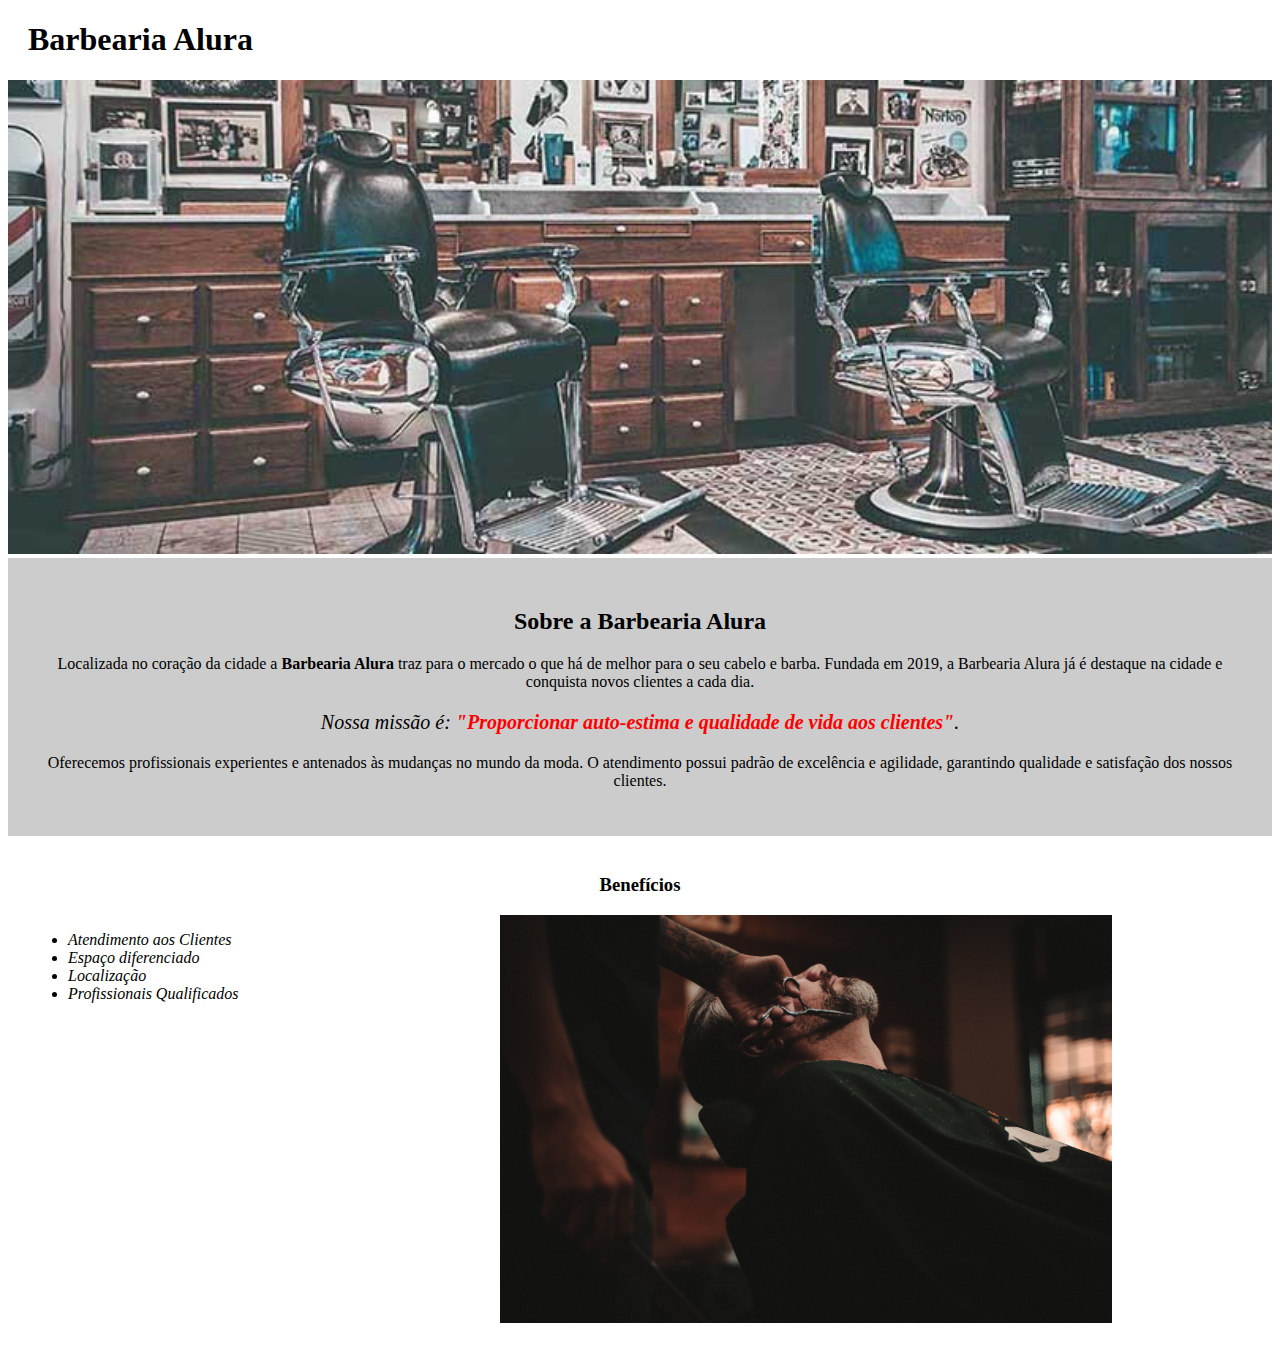
<file: Alura/Frontend/HTML_e_CSS/HTML5_CSS3_Parte_1:Primeira_página_web/index.html>
<!DOCTYPE html>

<html lang="pt-br">
  <head>
    <meta charset="UTF-8" />
    <title>Barbearia Alura</title>
    <link rel="stylesheet" href="style.css" />
  </head>

  <body>
    <header>
      <h1 class="TituloPrincipal">Barbearia Alura</h1>
    </header>
    <img id="banner" src="banner.jpg" alt="banner" />

    <div class="principal">
      <h2 class="TituloCentralizado">Sobre a Barbearia Alura</h2>

      <p>
        Localizada no coração da cidade a <strong>Barbearia Alura</strong> traz
        para o mercado o que há de melhor para o seu cabelo e barba. Fundada em
        2019, a Barbearia Alura já é destaque na cidade e conquista novos
        clientes a cada dia.
      </p>

      <p id="missao">
        <em
          >Nossa missão é:
          <strong
            >"Proporcionar auto-estima e qualidade de vida aos clientes"</strong
          >.
        </em>
      </p>

      <p>
        Oferecemos profissionais experientes e antenados às mudanças no mundo da
        moda. O atendimento possui padrão de excelência e agilidade, garantindo
        qualidade e satisfação dos nossos clientes.
      </p>
    </div>

    <div class="beneficios">
      <h3 class="TituloCentralizado">Benefícios</h3>

      <ul>
        <li class="itens">Atendimento aos Clientes</li>
        <li class="itens">Espaço diferenciado</li>
        <li class="itens">Localização</li>
        <li class="itens">Profissionais Qualificados</li>
      </ul>

      <img src="beneficios.jpg" alt="beneficios" class="ImagemBeneficios"/>
    </div>
  </body>
</html>
</file>
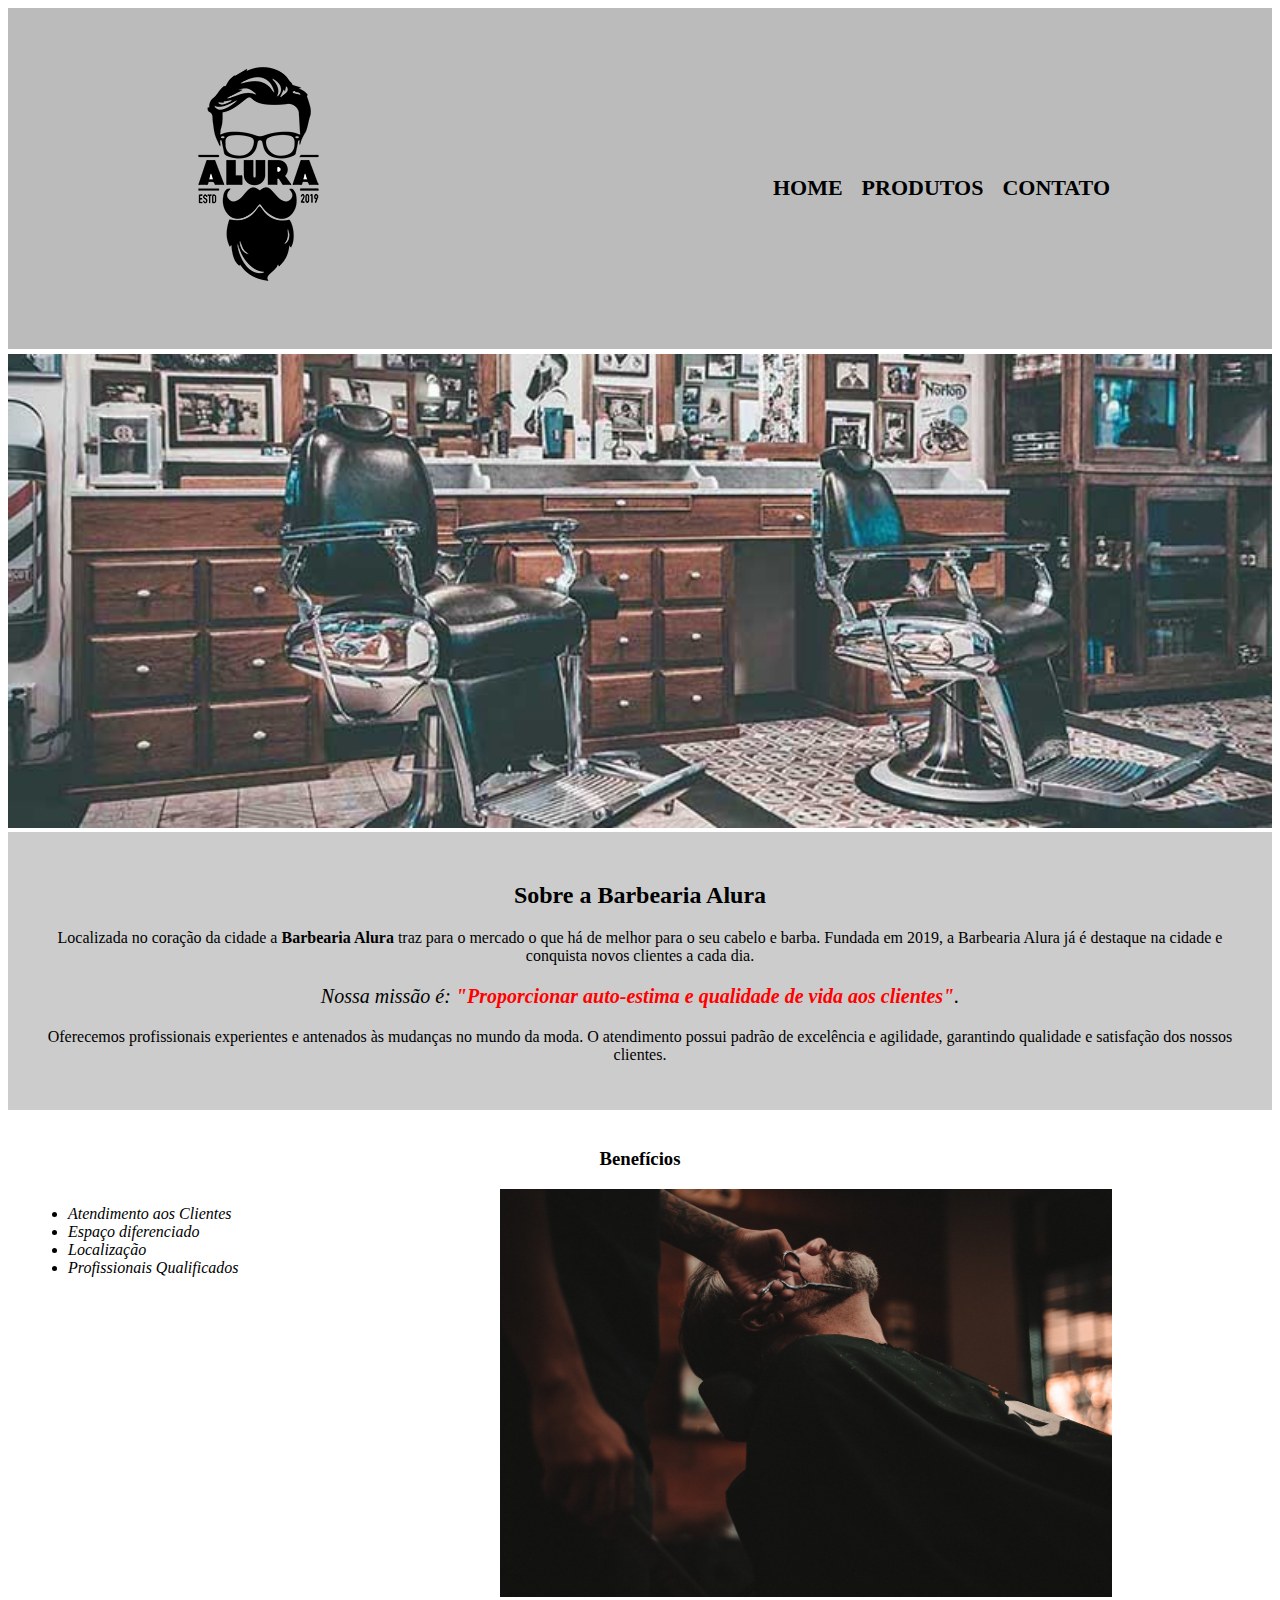
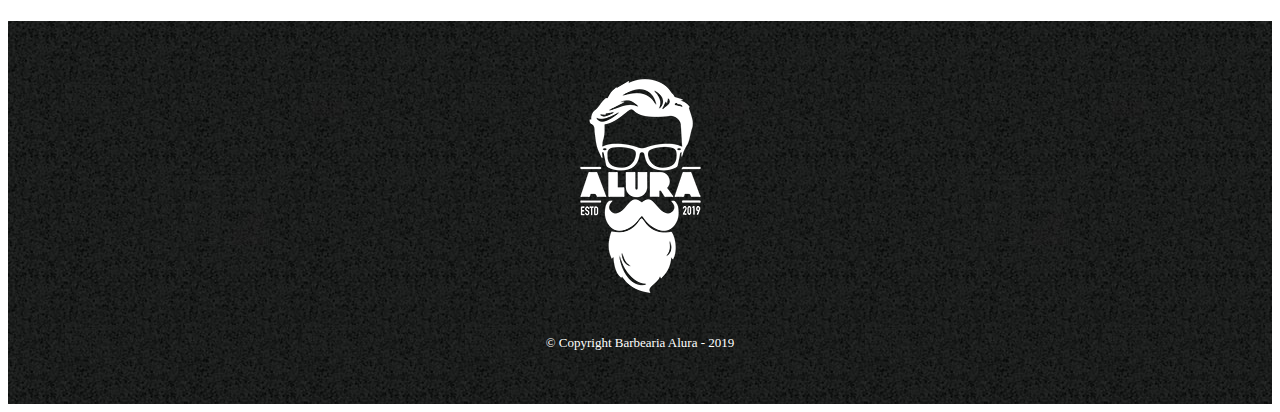
<file: Alura/Frontend/HTML_e_CSS/HTML5_CSS3_Parte_2:Posicionamento_listas_navegacao/index.html>
<!DOCTYPE html>

<html lang="pt-br">
  <head>
    <meta charset="UTF-8" />
    <title>Barbearia Alura</title>
    <link rel="stylesheet" href="./styles/style.css" />
  </head>

  <body>

  <header>
    <div class="testes"></div>
    <div class="caixa">
      <h1><img src="./images/geral/logo.png" alt="logo.png" /></h1>

      <nav>
        <ul>
          <li><a href="./index.html">Home</a></li>
          <li><a href="./pages/produtos.html">Produtos</a></li>
          <li><a href="./pages/contato.html">Contato</a></li>
        </ul>
      </nav>
    </div>
  </header>

    <main>
      <img id="banner" src="./images/index/banner.jpg" alt="banner" />

      <div class="principal">
        <h2 class="TituloCentralizado">Sobre a Barbearia Alura</h2>

        <p>
          Localizada no coração da cidade a <strong>Barbearia Alura</strong> traz
          para o mercado o que há de melhor para o seu cabelo e barba. Fundada em
          2019, a Barbearia Alura já é destaque na cidade e conquista novos
          clientes a cada dia.
        </p>

        <p id="missao">
          <em
          >Nossa missão é:
            <strong
            >"Proporcionar auto-estima e qualidade de vida aos clientes"</strong
            >.
          </em>
        </p>

        <p>
          Oferecemos profissionais experientes e antenados às mudanças no mundo da
          moda. O atendimento possui padrão de excelência e agilidade, garantindo
          qualidade e satisfação dos nossos clientes.
        </p>
      </div>

      <div class="beneficios">
        <h3 class="TituloCentralizado">Benefícios</h3>

        <ul>
          <li class="itens">Atendimento aos Clientes</li>
          <li class="itens">Espaço diferenciado</li>
          <li class="itens">Localização</li>
          <li class="itens">Profissionais Qualificados</li>
        </ul>

        <img
                src="./images/index/beneficios.jpg"
                alt="beneficios"
                class="ImagemBeneficios"
        />
      </div>
    </main>

    <footer>
      <img src="./images/geral/logo-branco.png" alt="footer.jpg">
      <p class="copyright">&copy; Copyright Barbearia Alura - 2019</p>
    </footer>
  </body>
</html>
</file>
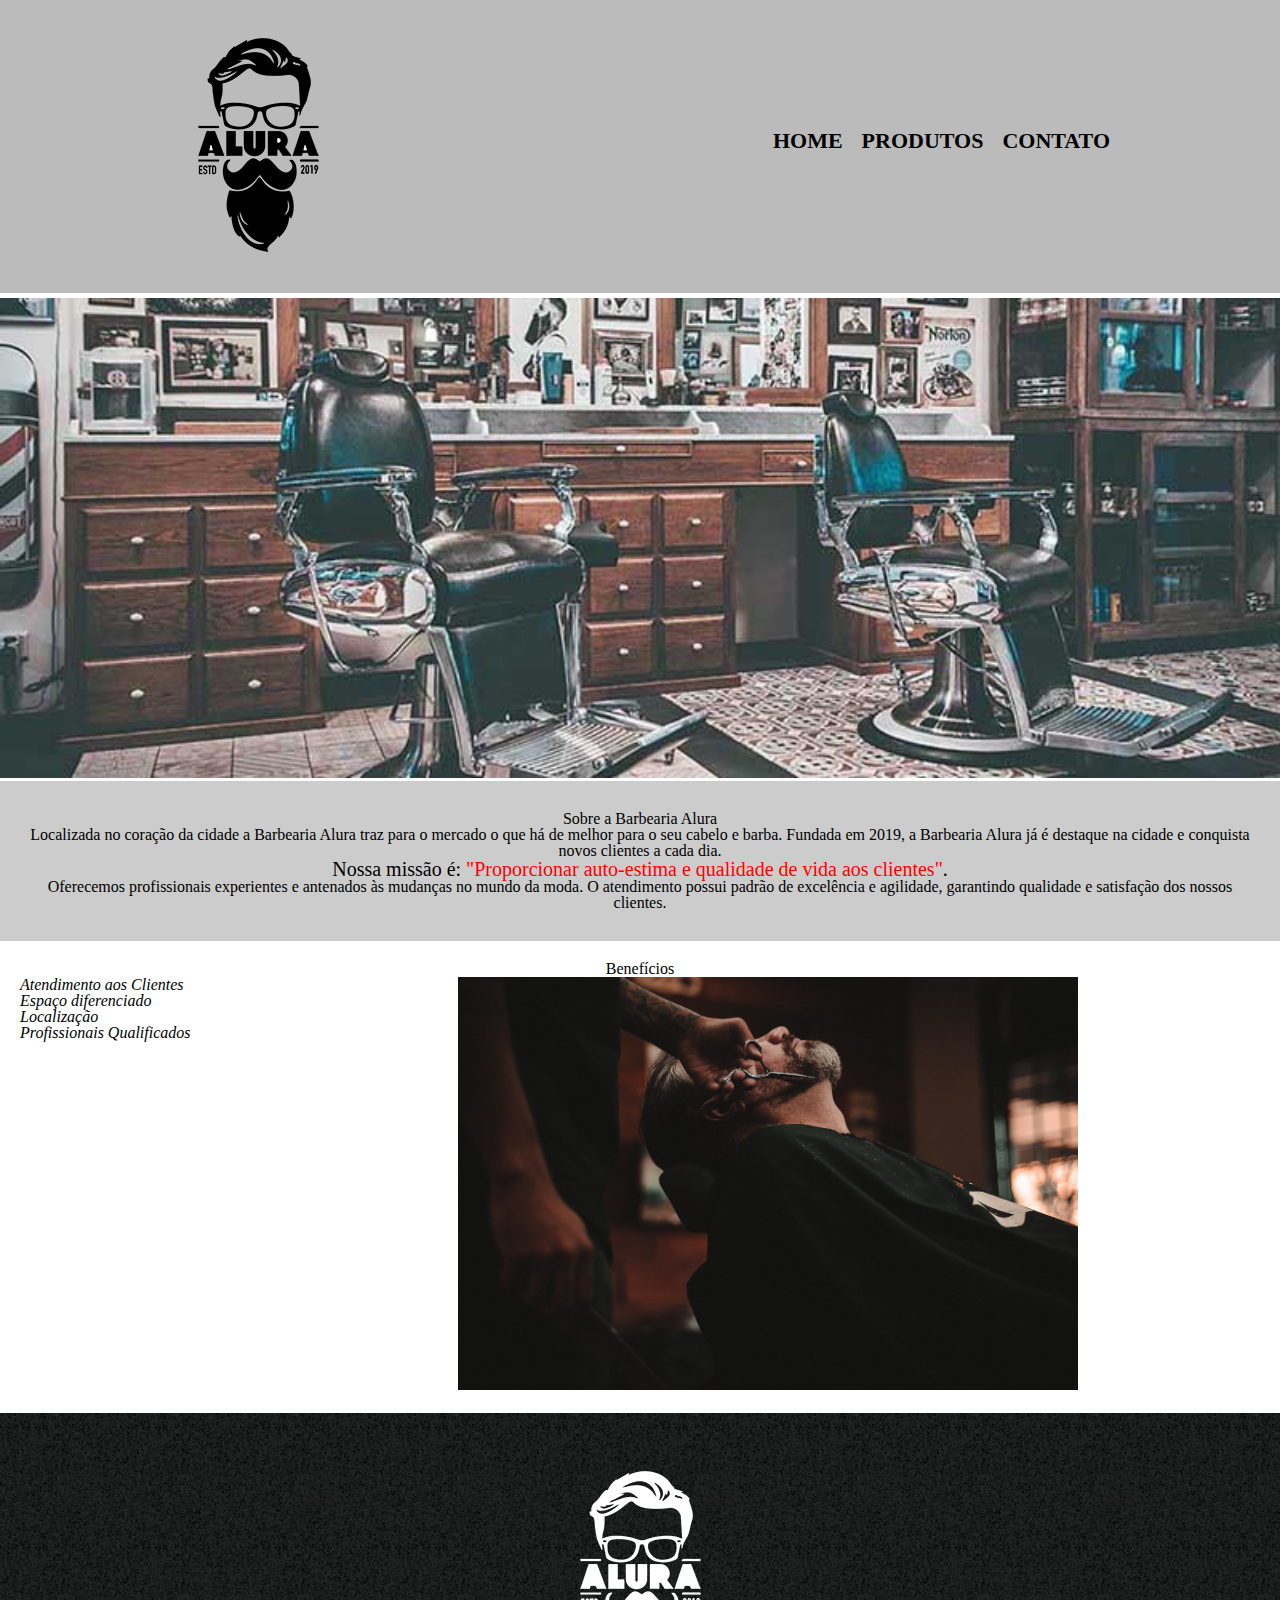
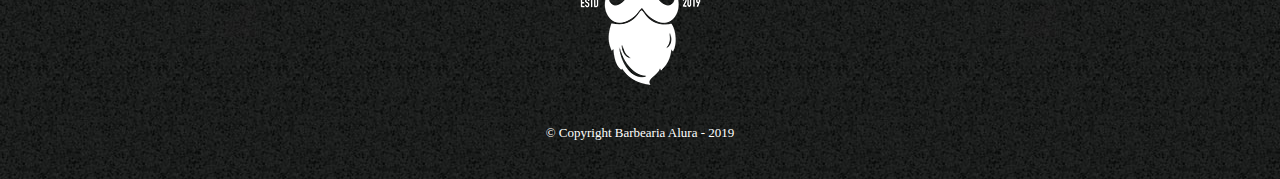
<file: Alura/Frontend/HTML_e_CSS/HTML5_CSS3_Parte_3:Trabalhando_com_formularios_e_tabelas/index.html>
<!DOCTYPE html>

<html lang="pt-br">
  <head>
    <meta charset="UTF-8" />
    <title>Barbearia Alura</title>
    <link rel="stylesheet" href="./styles/reset.css" />
    <link rel="stylesheet" href="./styles/stylePadrao.css">
    <link rel="stylesheet" href="./styles/style.css" />
  </head>

  <body>

  <header>
    <div class="testes"></div>
    <div class="caixa">
      <h1><img src="./images/geral/logo.png" alt="logo.png" /></h1>

      <nav>
        <ul>
          <li><a href="./index.html">Home</a></li>
          <li><a href="./pages/produtos.html">Produtos</a></li>
          <li><a href="./pages/contato.html">Contato</a></li>
        </ul>
      </nav>
    </div>
  </header>

    <main>
      <img id="banner" src="./images/index/banner.jpg" alt="banner" />

      <div class="principal">
        <h2 class="TituloCentralizado">Sobre a Barbearia Alura</h2>

        <p>
          Localizada no coração da cidade a <strong>Barbearia Alura</strong> traz
          para o mercado o que há de melhor para o seu cabelo e barba. Fundada em
          2019, a Barbearia Alura já é destaque na cidade e conquista novos
          clientes a cada dia.
        </p>

        <p id="missao">
          <em
          >Nossa missão é:
            <strong
            >"Proporcionar auto-estima e qualidade de vida aos clientes"</strong
            >.
          </em>
        </p>

        <p>
          Oferecemos profissionais experientes e antenados às mudanças no mundo da
          moda. O atendimento possui padrão de excelência e agilidade, garantindo
          qualidade e satisfação dos nossos clientes.
        </p>
      </div>

      <div class="beneficios">
        <h3 class="TituloCentralizado">Benefícios</h3>

        <ul>
          <li class="itens">Atendimento aos Clientes</li>
          <li class="itens">Espaço diferenciado</li>
          <li class="itens">Localização</li>
          <li class="itens">Profissionais Qualificados</li>
        </ul>

        <img
                src="./images/index/beneficios.jpg"
                alt="beneficios"
                class="ImagemBeneficios"
        />
      </div>
    </main>

    <footer>
      <img src="./images/geral/logo-branco.png" alt="footer.jpg">
      <p class="copyright">&copy; Copyright Barbearia Alura - 2019</p>
    </footer>
  </body>
</html>
</file>
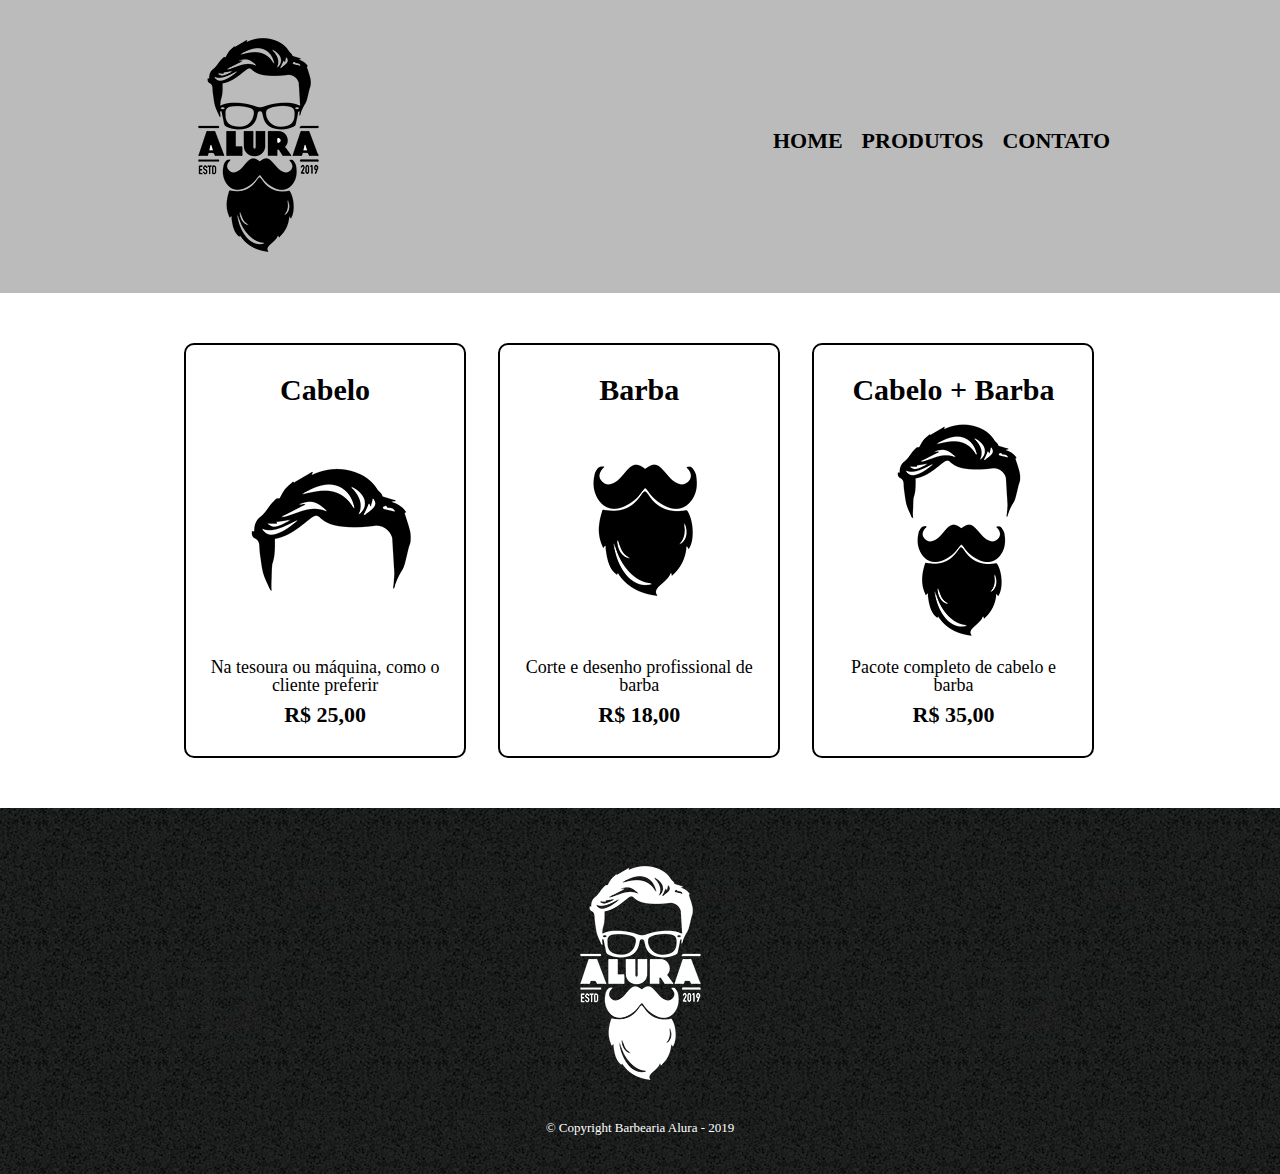
<file: Alura/Frontend/HTML_e_CSS/HTML5_CSS3_Parte_2:Posicionamento_listas_navegacao/pages/produtos.html>
<!DOCTYPE html>
<html lang="pt-br">
  <head>
    <meta charset="UTF-8" />
    <title>Produtos - Barbearia Alura</title>
    <link rel="stylesheet" href="../styles/reset.css" />
    <link rel="stylesheet" href="../styles/produtos.css" />
  </head>

  <body>
    <header>
      <div class="testes"></div>
      <div class="caixa">
        <h1><img src="../images/geral/logo.png" alt="logo.png" /></h1>

        <nav>
          <ul>
            <li><a href="../index.html">Home</a></li>
            <li><a href="../pages/produtos.html">Produtos</a></li>
            <li><a href="../pages/contato.html">Contato</a></li>
          </ul>
        </nav>
      </div>
    </header>

    <main>
      <ul class="produtos">
        <li>
          <h2>Cabelo</h2>
          <img src="../images/produtos/cabelo.jpg" alt="cabelo.jpg">
          <p class="produto-descricao">Na tesoura ou máquina, como o cliente preferir</p>
          <p class="produto-preco">R$ 25,00</p>
        </li>
        <li>
          <h2>Barba</h2>
          <img src="../images/produtos/barba.jpg" alt="barba.jpg">
          <p class="produto-descricao">Corte e desenho profissional de barba</p>
          <p class="produto-preco">R$ 18,00</p>
        </li>
        <li>
          <h2>Cabelo + Barba</h2>
          <img src="../images/produtos/cabelo+barba.jpg" alt="cabelo+barba.jpg">
          <p class="produto-descricao">Pacote completo de cabelo e barba</p>
          <p class="produto-preco">R$ 35,00</p>
        </li>
      </ul>
    </main>

    <footer>
      <img src="../images/geral/logo-branco.png" alt="footer.jpg">
      <p class="copyright">&copy; Copyright Barbearia Alura - 2019</p>
    </footer>
  </body>
</html>
</file>
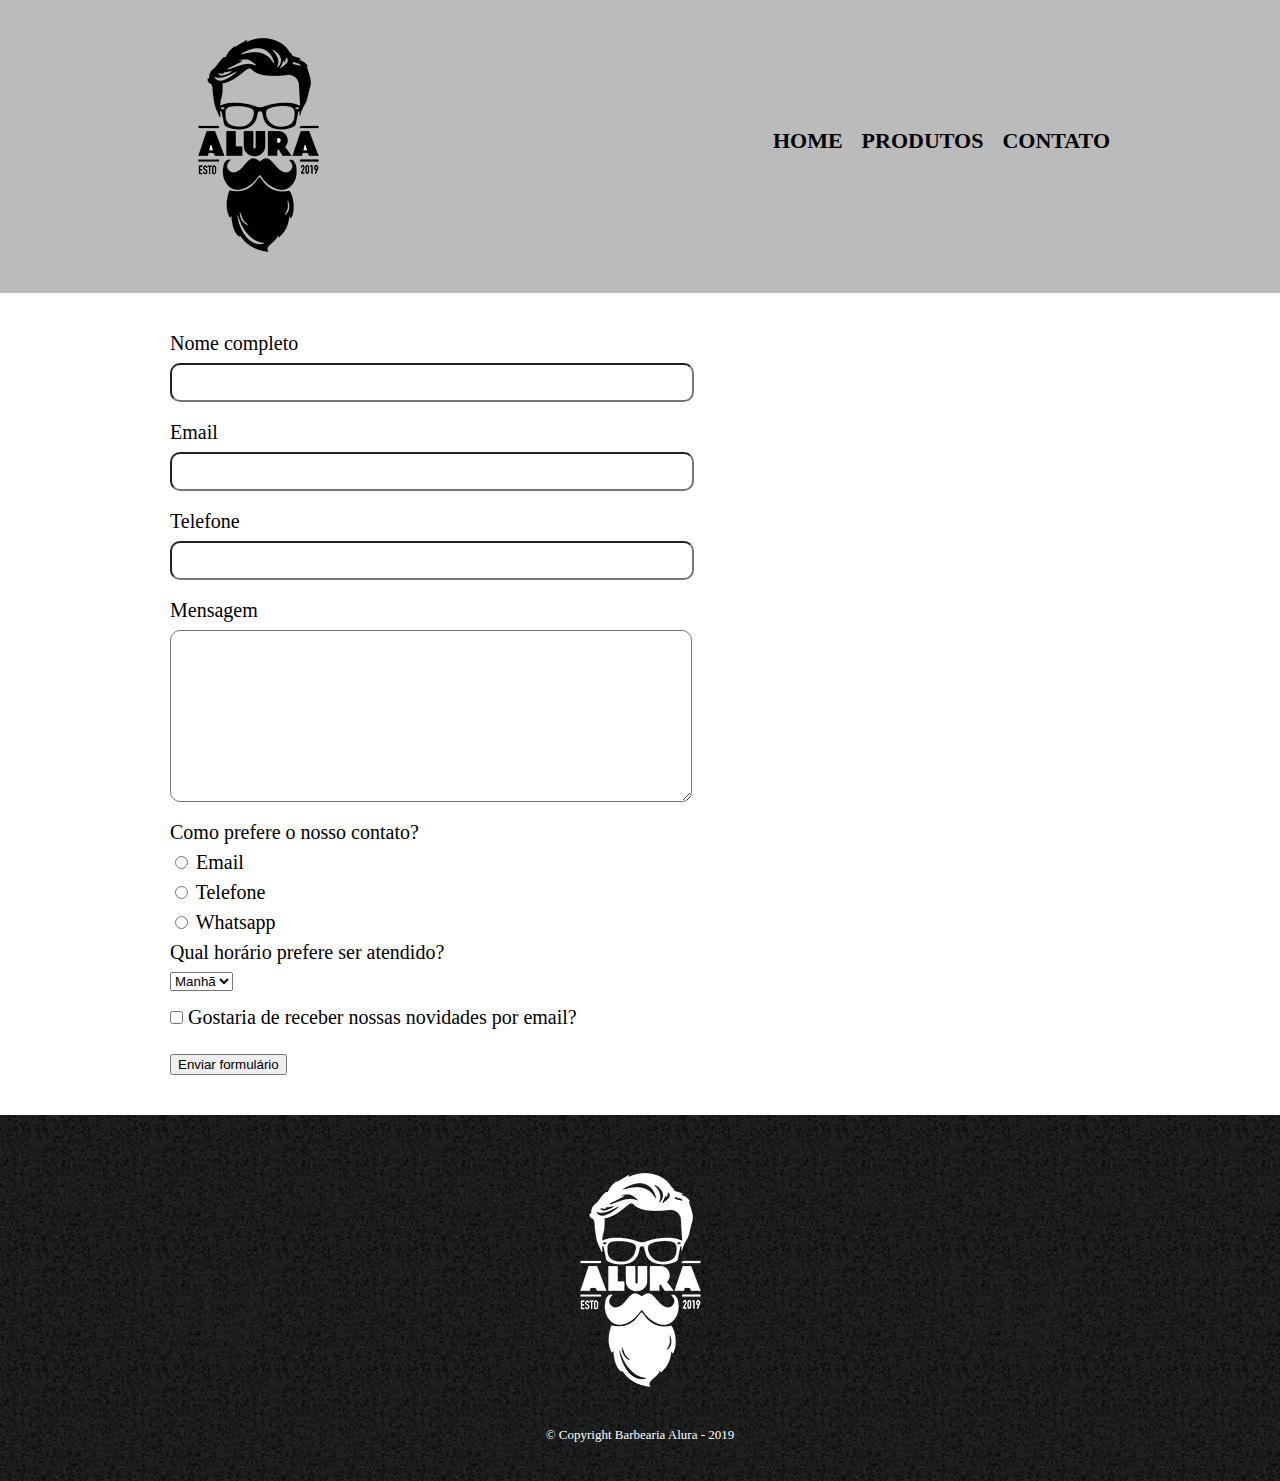
<file: Alura/Frontend/HTML_e_CSS/HTML5_CSS3_Parte_3:Trabalhando_com_formularios_e_tabelas/pages/contato.html>
<!DOCTYPE html>
<html lang="pt-br">
    <head>
        <meta charset="UTF-8" />
        <title>Contato - Barbearia Alura</title>
        <link rel="stylesheet" href="../styles/reset.css" />
        <link rel="stylesheet" href="../styles/stylePadrao.css">
        <link rel="stylesheet" href="../styles/contato.css" />
    </head>

    <body>
        <header>
            <div class="testes"></div>
            <div class="caixa">
                <h1><img src="../images/geral/logo.png" alt="logo.png" /></h1>

                <nav>
                    <ul>
                        <li><a href="../index.html">Home</a></li>
                        <li><a href="../pages/produtos.html">Produtos</a></li>
                        <li><a href="../pages/contato.html">Contato</a></li>
                    </ul>
                </nav>
            </div>
        </header>

        <main>
            <form>
                <label for="nomeCompleto">Nome completo</label>
                <input type="text" id="nomeCompleto" class="inputPadrao">

                <label for="email">Email</label>
                <input type="text" id="email" class="inputPadrao">

                <label for="telefone">Telefone</label>
                <input type="text" id="telefone" class="inputPadrao">

                <label for="mensagem">Mensagem</label>
                <textarea name="mensagem" id="mensagem" cols="70" rows="10" class="inputPadrao"></textarea>

                <div>
                    <p>Como prefere o nosso contato?</p>
                    <label for="radioEmail">
                        <input type="radio" value="email" id="radioEmail" name="contato">
                        Email
                    </label>

                    <label for="radioTelefone">
                        <input type="radio" value="email" id="radioTelefone" name="contato">
                        Telefone
                    </label>

                    <label for="radioWhatsapp">
                        <input type="radio" value="email" id="radioWhatsapp" name="contato">
                        Whatsapp
                    </label>
                </div>

                <div>
                    <p>Qual horário prefere ser atendido?</p>
                    <label for="select"></label>
                    <select name="select" id="select">
                        <option value="Manhã">Manhã</option>
                        <option value="Tarde">Tarde</option>
                        <option value="Noite">Noite</option>
                    </select>

                </div>

                <label><input type="checkbox" class="checkbox"> Gostaria de receber nossas novidades por email?</label>

                <input type="submit" value="Enviar formulário">
            </form>
        </main>

        <footer>
            <img src="../images/geral/logo-branco.png" alt="footer.jpg">
            <p class="copyright">&copy; Copyright Barbearia Alura - 2019</p>
        </footer>
    </body>
</html>
</file>
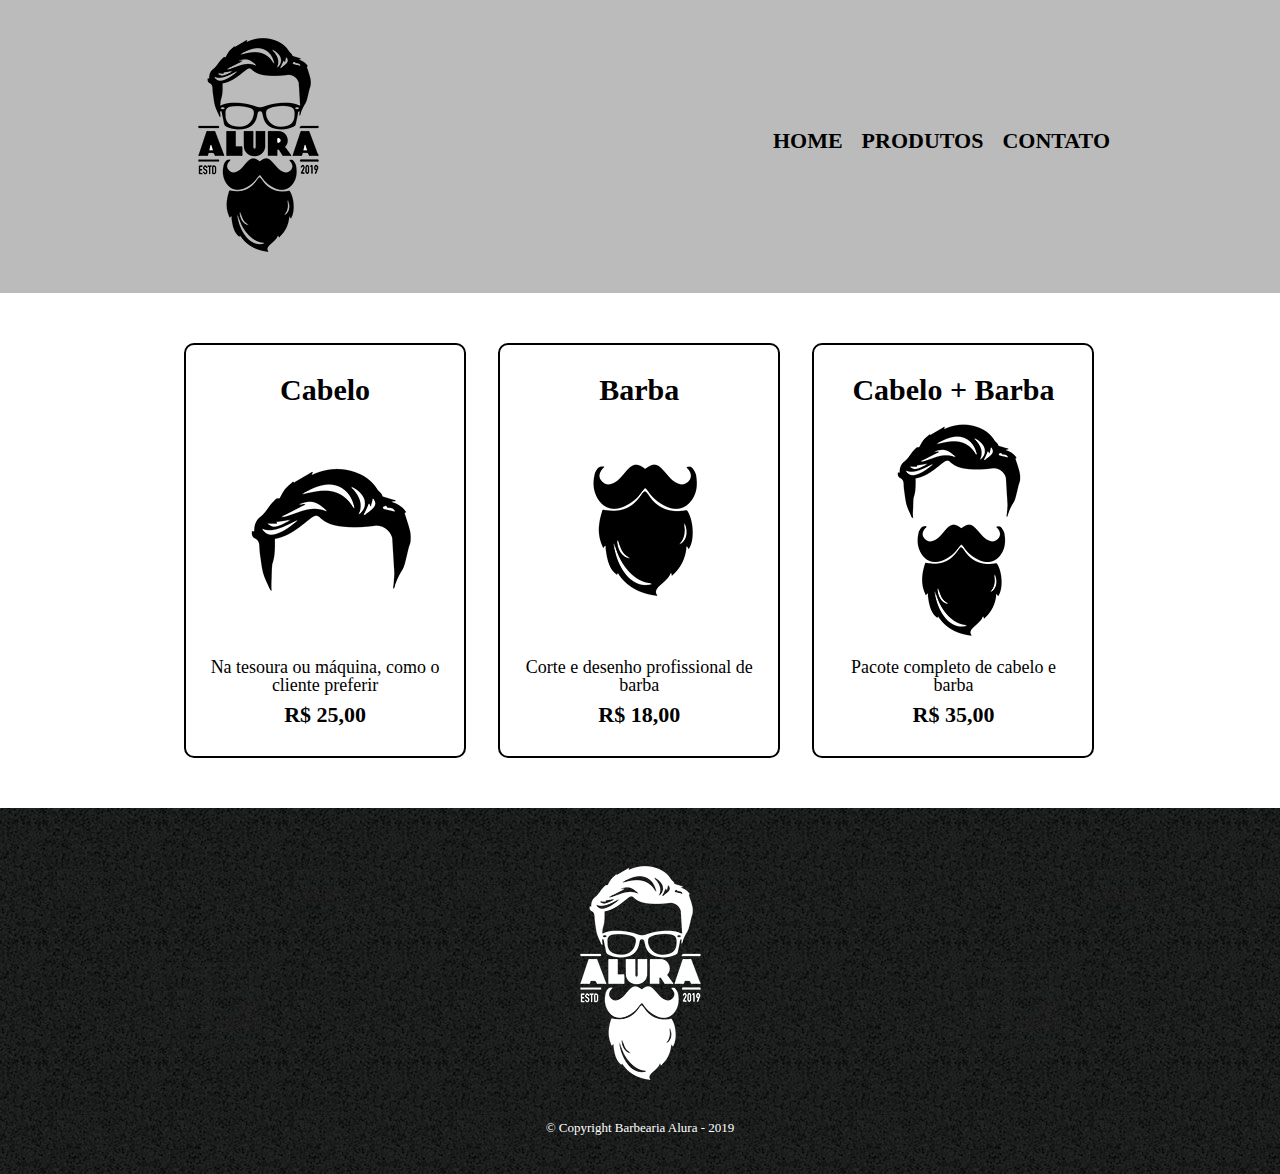
<file: Alura/Frontend/HTML_e_CSS/HTML5_CSS3_Parte_3:Trabalhando_com_formularios_e_tabelas/pages/produtos.html>
<!DOCTYPE html>
<html lang="pt-br">
  <head>
    <meta charset="UTF-8" />
    <title>Produtos - Barbearia Alura</title>
    <link rel="stylesheet" href="../styles/reset.css" />
    <link rel="stylesheet" href="../styles/stylePadrao.css">
    <link rel="stylesheet" href="../styles/produtos.css" />
  </head>

  <body>
    <header>
      <div class="testes"></div>
      <div class="caixa">
        <h1><img src="../images/geral/logo.png" alt="logo.png" /></h1>

        <nav>
          <ul>
            <li><a href="../index.html">Home</a></li>
            <li><a href="../pages/produtos.html">Produtos</a></li>
            <li><a href="../pages/contato.html">Contato</a></li>
          </ul>
        </nav>
      </div>
    </header>

    <main>
      <ul class="produtos">
        <li>
          <h2>Cabelo</h2>
          <img src="../images/produtos/cabelo.jpg" alt="cabelo.jpg">
          <p class="produto-descricao">Na tesoura ou máquina, como o cliente preferir</p>
          <p class="produto-preco">R$ 25,00</p>
        </li>
        <li>
          <h2>Barba</h2>
          <img src="../images/produtos/barba.jpg" alt="barba.jpg">
          <p class="produto-descricao">Corte e desenho profissional de barba</p>
          <p class="produto-preco">R$ 18,00</p>
        </li>
        <li>
          <h2>Cabelo + Barba</h2>
          <img src="../images/produtos/cabelo+barba.jpg" alt="cabelo+barba.jpg">
          <p class="produto-descricao">Pacote completo de cabelo e barba</p>
          <p class="produto-preco">R$ 35,00</p>
        </li>
      </ul>
    </main>

    <footer>
      <img src="../images/geral/logo-branco.png" alt="footer.jpg">
      <p class="copyright">&copy; Copyright Barbearia Alura - 2019</p>
    </footer>
  </body>
</html>
</file>
<file: Alura/Frontend/HTML_e_CSS/HTML5_CSS3_Parte_1:Primeira_página_web/style.css>
.TituloPrincipal{
  padding-left: 20px;
}

#banner {
  width: 100%;
}

.principal {
  background: #cccccc;
  padding: 30px;
}

.TituloCentralizado {
  text-align: center;
}

p {
  text-align: center;
}

#missao {
  font-size: 20px;
}

em strong {
  color: red;
}

ul{
  display: inline-block;
  vertical-align: top;
  width: 20%;
  margin-right: 15%;
}
.beneficios {
  background: #ffffff;
  padding: 20px;
}

.itens {
  font-style: italic;
}

.ImagemBeneficios{
  width: 50%;
}
</file>
<file: Alura/Frontend/HTML_e_CSS/HTML5_CSS3_Parte_2:Posicionamento_listas_navegacao/styles/style.css>
.caixa {
  position: relative;
  width: 940px;
  margin: 0 auto;
}

header {
  background: #bbbbbb;
  padding: 20px 0;
}

nav {
  position: absolute;
  top: 110px;
  right: 0;
}

nav li {
  display: inline;
  margin: 0 0 0 15px;
}

nav a {
  text-transform: uppercase;
  color: #000000;
  font-weight: bold;
  font-size: 22px;
  text-decoration: none;
}
nav a:hover{
  color: #c78c19;
  text-decoration: underline;
}

#banner {
  margin-top: 5px;
  width: 100%;
}

.principal {
  background: #cccccc;
  padding: 30px;
}

.TituloCentralizado {
  text-align: center;
}

p {
  text-align: center;
}

#missao {
  font-size: 20px;
}

em strong {
  color: red;
}

.beneficios ul{
  display: inline-block;
  vertical-align: top;
  width: 20%;
  margin-right: 15%;
}
.beneficios {
  background: #ffffff;
  padding: 20px;
}

.itens {
  font-style: italic;
}

.ImagemBeneficios{
  width: 50%;
}

footer{
  text-align: center;
  background: url("../images/index/bg.jpg");
  padding: 40px 0;
}

.copyright{
  color: #ffffff;
  font-size: 13px;
  margin-top: 20px;
}
</file>
<file: Alura/Frontend/HTML_e_CSS/HTML5_CSS3_Parte_3:Trabalhando_com_formularios_e_tabelas/styles/stylePadrao.css>
.caixa {
    position: relative;
    width: 940px;
    margin: 0 auto;
}

header {
    background: #bbbbbb;
    padding: 20px 0;
}

nav {
    position: absolute;
    top: 110px;
    right: 0;
}

nav li {
    display: inline;
    margin: 0 0 0 15px;
}

nav a {
    text-transform: uppercase;
    color: #000000;
    font-weight: bold;
    font-size: 22px;
    text-decoration: none;
}
nav a:hover {
    color: #c78c19;
    text-decoration: underline;
}

footer {
    text-align: center;
    background: url("../images/geral/bg.jpg");
    padding: 40px 0;
}

.copyright {
    color: #ffffff;
    font-size: 13px;
    margin-top: 20px;
}
</file>
<file: Alura/Frontend/HTML_e_CSS/HTML5_CSS3_Parte_3:Trabalhando_com_formularios_e_tabelas/styles/style.css>
#banner {
  margin-top: 5px;
  width: 100%;
}

.principal {
  background: #cccccc;
  padding: 30px;
}

.TituloCentralizado {
  text-align: center;
}

p {
  text-align: center;
}

#missao {
  font-size: 20px;
}

em strong {
  color: red;
}

.beneficios ul{
  display: inline-block;
  vertical-align: top;
  width: 20%;
  margin-right: 15%;
}
.beneficios {
  background: #ffffff;
  padding: 20px;
}

.itens {
  font-style: italic;
}

.ImagemBeneficios{
  width: 50%;
}
</file>
<file: Alura/Frontend/HTML_e_CSS/HTML5_CSS3_Parte_2:Posicionamento_listas_navegacao/styles/produtos.css>
.caixa {
  position: relative;
  width: 940px;
  margin: 0 auto;
}

header {
  background: #bbbbbb;
  padding: 20px 0;
}

nav {
  position: absolute;
  top: 110px;
  right: 0;
}

nav li {
  display: inline;
  margin: 0 0 0 15px;
}

nav a {
  text-transform: uppercase;
  color: #000000;
  font-weight: bold;
  font-size: 22px;
  text-decoration: none;
}
nav a:hover{
  color: #c78c19;
  text-decoration: underline;
}

.produtos{
  width: 940px;
  margin: 0 auto;
  padding: 50px 0;
}

.produtos li{
  display: inline-block;
  text-align: center;
  width: 30%;
  vertical-align: top;
  margin:0 1.5%;
  padding: 30px 20px;
  box-sizing: border-box;
  border: 2px solid #000000;
  border-radius: 10px;
}

.produtos li:hover{
  border-color: #c78c19;
}

.produtos li:active{
  border-color: #08bc19;
}

.produtos li:hover h2{
  font-size: 34px;
}

.produtos h2{
  font-size: 30px;
  font-weight: bold;
}

.produto-descricao{
  font-size: 18px;
}

.produto-preco{
  font-size: 22px;
  font-weight: bold;
  margin-top: 10px;
}

footer{
  text-align: center;
  background: url("../images/produtos/bg.jpg");
  padding: 40px 0;
}

.copyright{
  color: #ffffff;
  font-size: 13px;
  margin-top: 20px;
}
</file>
<file: Alura/Frontend/HTML_e_CSS/HTML5_CSS3_Parte_3:Trabalhando_com_formularios_e_tabelas/styles/contato.css>
main{
  width: 940px;
  margin: 0 auto;
}

form{
  margin: 40px 0;
}

form label, form p{
  display: block;
  font-size: 20px;
  margin-bottom: 10px;
}

.inputPadrao{
  display: block;
  margin-bottom: 20px;
  padding: 10px 25px;
  width: 50%;
  border-radius: 10px;
}

.checkbox{
  margin: 20px 0;
}
</file>
<file: Alura/Frontend/HTML_e_CSS/HTML5_CSS3_Parte_3:Trabalhando_com_formularios_e_tabelas/styles/produtos.css>
.produtos{
  width: 940px;
  margin: 0 auto;
  padding: 50px 0;
}

.produtos li{
  display: inline-block;
  text-align: center;
  width: 30%;
  vertical-align: top;
  margin:0 1.5%;
  padding: 30px 20px;
  box-sizing: border-box;
  border: 2px solid #000000;
  border-radius: 10px;
}

.produtos li:hover{
  border-color: #c78c19;
}

.produtos li:active{
  border-color: #08bc19;
}

.produtos li:hover h2{
  font-size: 34px;
}

.produtos h2{
  font-size: 30px;
  font-weight: bold;
}

.produto-descricao{
  font-size: 18px;
}

.produto-preco{
  font-size: 22px;
  font-weight: bold;
  margin-top: 10px;
}
</file>
